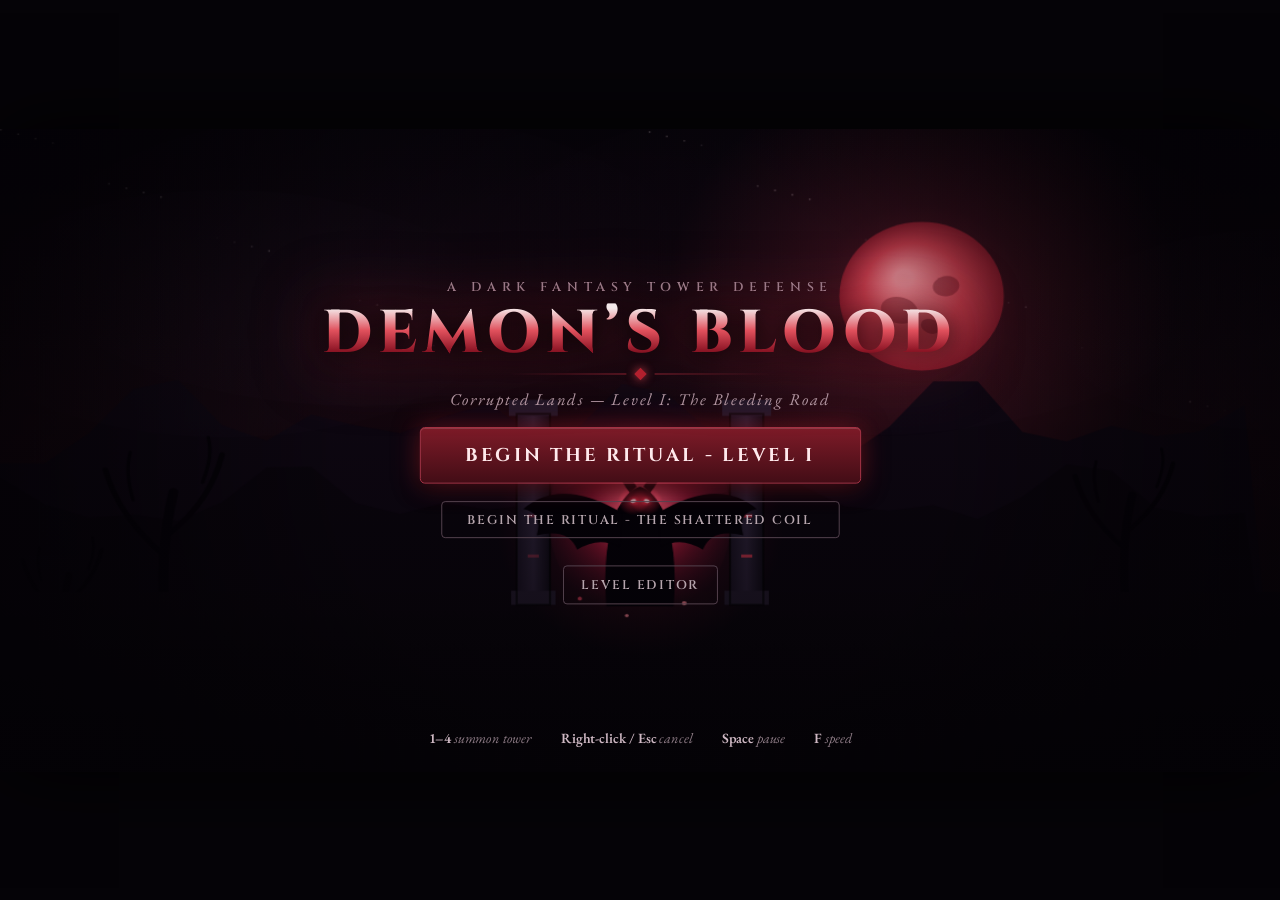
<file: index.html>
<!DOCTYPE html>
<html lang="en">
<head>
<meta charset="UTF-8">
<meta name="viewport" content="width=device-width, initial-scale=1">
<title>Demon's Blood — Dark Fantasy Tower Defense</title>
<link rel="preconnect" href="https://fonts.googleapis.com">
<link rel="preconnect" href="https://fonts.gstatic.com" crossorigin>
<link href="https://fonts.googleapis.com/css2?family=Cinzel:wght@400;600;800&family=EB+Garamond:ital,wght@0,400;0,600;1,400&display=swap" rel="stylesheet">
<link rel="stylesheet" href="css/style.css?v=46">
</head>
<body>

<div id="stage">
  <canvas id="game" width="1152" height="640"></canvas>

  <!-- ==================== IN-GAME HUD ==================== -->
  <div id="hud" class="hidden">

    <div id="top-bar">
      <div class="stat" id="stat-lives" title="Portal Integrity">
        <svg viewBox="0 0 24 24" class="ico"><path d="M12 21s-7.5-4.9-9.6-9.3C.7 8.3 2.4 4.6 5.8 3.7c2-.5 4.2.3 5.4 2 1.2-1.7 3.4-2.5 5.4-2 3.4.9 5.1 4.6 3.4 8C19.5 16.1 12 21 12 21z"/></svg>
        <span id="val-lives">20</span>
      </div>
      <div class="stat" id="stat-gold" title="Blood Gold">
        <svg viewBox="0 0 24 24" class="ico gold"><circle cx="12" cy="12" r="8.5"/><circle cx="12" cy="12" r="5.2" class="inner"/></svg>
        <span id="val-gold">220</span>
      </div>
      <div class="stat" id="stat-wave" title="Wave">
        <svg viewBox="0 0 24 24" class="ico"><path d="M5 21V4.5c0-.6.7-.9 1.1-.4L8 6.5l2-2.4c.4-.5 1.1-.2 1.1.4V15c0 .6.7.9 1.1.4L14 13l2 2.4c.4.5 1.1.2 1.1-.4"/></svg>
        <span id="val-wave">Wave 0 / 10</span>
      </div>
      <div class="spacer"></div>
      <button class="hud-btn" id="btn-pause" title="Pause (Space)">&#10074;&#10074;</button>
      <button class="hud-btn" id="btn-speed" title="Game speed (F)">1&times;</button>
    </div>

    <div id="boss-bar" class="hidden">
      <div id="boss-name">The Blood Warden</div>
      <div class="bar-track"><div id="boss-fill"></div></div>
    </div>

    <div id="banner" class="hidden"></div>

    <!-- Tower info panel -->
    <div id="info-panel" class="hidden">
      <button id="btn-close-panel" title="Close">&times;</button>
      <div class="ip-gem" id="ip-gem"></div>
      <h3 id="ip-title">Blood Spire</h3>
      <div id="ip-level">Level I</div>
      <ul id="ip-stats"></ul>
      <button id="btn-upgrade" class="panel-btn">Upgrade</button>
      <button id="btn-sell" class="panel-btn alt">Sell</button>
    </div>

    <!-- Enemy info panel -->
    <div id="enemy-panel" class="hidden">
      <button id="btn-close-enemy" title="Close">&times;</button>
      <div class="ip-gem" id="ep-gem"></div>
      <h3 id="ep-title">Imp</h3>
      <div id="ep-sub">Foe</div>
      <ul id="ep-stats"></ul>
    </div>

    <!-- Tower shop -->
    <div id="shop">
      <div class="tower-card" data-type="blood">
        <div class="tc-key">1</div>
        <canvas width="76" height="76"></canvas>
        <div class="tc-name">Blood Spire</div>
        <div class="tc-cost"><span class="coin"></span><span class="cost-val">50</span></div>
      </div>
      <div class="tower-card" data-type="frost">
        <div class="tc-key">2</div>
        <canvas width="76" height="76"></canvas>
        <div class="tc-name">Frost Shrine</div>
        <div class="tc-cost"><span class="coin"></span><span class="cost-val">65</span></div>
      </div>
      <div class="tower-card" data-type="doom">
        <div class="tc-key">3</div>
        <canvas width="76" height="76"></canvas>
        <div class="tc-name">Doom Spire</div>
        <div class="tc-cost"><span class="coin"></span><span class="cost-val">90</span></div>
      </div>
      <div class="tower-card" data-type="soul">
        <div class="tc-key">4</div>
        <canvas width="76" height="76"></canvas>
        <div class="tc-name">Soul Altar</div>
        <div class="tc-cost"><span class="coin"></span><span class="cost-val">75</span></div>
      </div>
      <div class="tower-card" data-type="seeker">
        <div class="tc-key">5</div>
        <canvas width="76" height="76"></canvas>
        <div class="tc-name">Seeker Spire</div>
        <div class="tc-cost"><span class="coin"></span><span class="cost-val">120</span></div>
      </div>
    </div>

    <button id="btn-wave">
      <span id="wave-label">Call Wave 1</span>
      <span id="wave-bonus">+0</span>
    </button>

    <div id="toasts"></div>
    <div id="wave-bar"></div>
    <div id="wave-tip" class="hidden"></div>
    <div id="tower-tip" class="hidden"></div>
  </div>

  <!-- ==================== TITLE SCREEN ==================== -->
  <div id="title-screen" class="screen">
    <div class="title-logo">
      <div class="title-pre">A Dark Fantasy Tower Defense</div>
      <h1>Demon&rsquo;s Blood</h1>
      <div class="title-rule"><span></span><i></i><span></span></div>
      <div class="title-sub">Corrupted Lands &mdash; Level I: The Bleeding Road</div>
    </div>
    <button id="btn-start" class="btn-main">Begin the Ritual - Level I</button>
    <button id="btn-start-custom" class="btn-ghost">Begin the Ritual - The Shattered Coil</button>
    <a href="level_editor.html" class="btn-ghost" style="margin-top:10px;text-decoration:none;padding:10px 18px">Level Editor</a>
    <div class="title-tips">
      <span><b>1&ndash;4</b> summon tower</span>
      <span><b>Right-click / Esc</b> cancel</span>
      <span><b>Space</b> pause</span>
      <span><b>F</b> speed</span>
    </div>
  </div>

  <!-- ==================== DIFFICULTY ==================== -->
  <div id="difficulty-screen" class="screen hidden">
    <div class="screen-box difficulty-box">
      <h2>Prepare the Ritual</h2>
      <div class="result-sub">Choose your burden</div>
      <div class="diff-row">
        <div class="diff-label">Difficulty</div>
        <div class="diff-value"><span id="diff-num">0</span> / 10</div>
      </div>
      <input id="diff-slider" class="diff-slider" type="range" min="0" max="10" step="1" value="0">
      <div class="diff-desc" id="diff-desc">Enemy HP: +0%</div>
      <button id="btn-continue" class="btn-main">To Battle</button>
      <button id="btn-back-title" class="btn-ghost">Back</button>
    </div>
  </div>

  <!-- ==================== PAUSE ==================== -->
  <div id="pause-screen" class="screen hidden">
    <div class="screen-box">
      <h2>Ritual Suspended</h2>
      <button id="btn-resume" class="btn-main">Resume</button>
    </div>
  </div>

  <!-- ==================== VICTORY ==================== -->
  <div id="victory-screen" class="screen hidden">
    <div class="screen-box">
      <h2 class="good">The Road is Purged</h2>
      <div class="result-sub">The Bleeding Road endures your vigil.</div>
      <div class="result-stats">
        <div><span class="rs-val" id="v-kills">0</span><span class="rs-key">Slain</span></div>
        <div><span class="rs-val" id="v-gold">0</span><span class="rs-key">Gold Earned</span></div>
        <div><span class="rs-val" id="v-time">0:00</span><span class="rs-key">Time</span></div>
      </div>
      <button id="btn-replay-win" class="btn-main">Ritual Again</button>
      <button id="btn-menu-win" class="btn-ghost">Main Menu</button>
    </div>
  </div>

  <!-- ==================== DEFEAT ==================== -->
  <div id="defeat-screen" class="screen hidden">
    <div class="screen-box">
      <h2 class="bad">The Portal Has Fallen</h2>
      <div class="result-sub">Blood floods the mortal realm.</div>
      <div class="result-stats">
        <div><span class="rs-val" id="d-waves">0</span><span class="rs-key">Waves Held</span></div>
        <div><span class="rs-val" id="d-kills">0</span><span class="rs-key">Slain</span></div>
        <div><span class="rs-val" id="d-time">0:00</span><span class="rs-key">Time</span></div>
      </div>
      <button id="btn-replay-lose" class="btn-main">Ritual Again</button>
      <button id="btn-menu-lose" class="btn-ghost">Main Menu</button>
    </div>
  </div>

  <div id="damage-flash"></div>
</div>

<script src="js/sprites.js?v=46"></script>
<script src="js/custom_levels.js?v=46"></script>
<script src="js/game.js?v=46"></script>
</body>
</html>
</file>
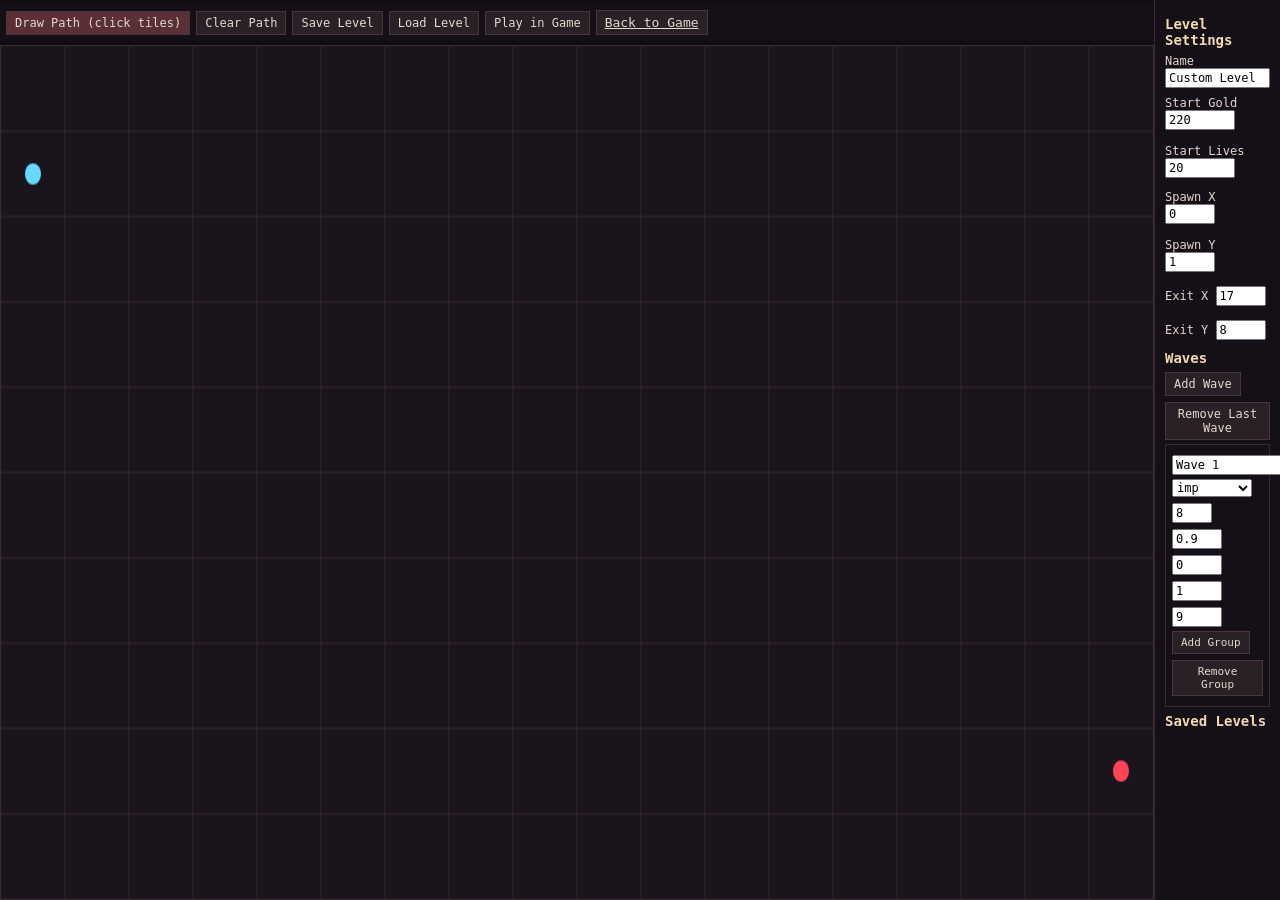
<file: level_editor.html>
<!DOCTYPE html>
<html lang="en">
<head>
<meta charset="UTF-8">
<meta name="viewport" content="width=device-width, initial-scale=1">
<title>Demon's Blood - Level Editor</title>
<style>
*{box-sizing:border-box;font-family:monospace}
body{margin:0;background:#110d14;color:#e6d7cf}
.wrap{display:flex;height:100vh}
.left{flex:1;display:flex;flex-direction:column}
.right{width:380px;background:#151017;border-left:1px solid #3a2a2f;overflow:auto;padding:10px}
canvas{background:#1a151d;flex:1;border:1px solid #3a2a2f}
h2{margin:6px 0;font-size:14px;color:#f4d9b3}
label{display:block;margin:4px 0;font-size:12px}
input,select,button{font-size:12px}
.row{display:flex;gap:6px;align-items:center;margin:4px 0;flex-wrap:wrap}
.btn{background:#2a2126;border:1px solid #4a353a;color:#e6d7cf;padding:4px 8px;cursor:pointer}
.btn.active{background:#5a2f35}
.list{border:1px solid #3a2a2f;padding:6px;margin:6px 0}
.wave{border:1px solid #3a2a2f;padding:6px;margin:4px 0}
.small{font-size:11px}
</style>
</head>
<body>
<div class="wrap">
  <div class="left">
    <div class="row" style="padding:6px;background:#151017">
      <button class="btn" id="tool-path">Draw Path (click tiles)</button>
      <button class="btn" id="tool-clear">Clear Path</button>
      <button class="btn" id="save">Save Level</button>
      <button class="btn" id="load">Load Level</button>
      <button class="btn" id="play">Play in Game</button>
      <a href="index.html" class="btn">Back to Game</a>
    </div>
    <canvas id="c" width="1152" height="640"></canvas>
  </div>
  <div class="right">
    <h2>Level Settings</h2>
    <label>Name <input id="lname" style="width:100%" value="Custom Level"></label>
    <div class="row"><label>Start Gold <input id="sgold" type="number" value="220" style="width:70px"></label><label>Start Lives <input id="slives" type="number" value="20" style="width:70px"></label></div>
    <div class="row"><label>Spawn X <input id="sx" type="number" value="0" style="width:50px"></label><label>Spawn Y <input id="sy" type="number" value="1" style="width:50px"></label><label>Exit X <input id="ex" type="number" value="17" style="width:50px"></label><label>Exit Y <input id="ey" type="number" value="8" style="width:50px"></label></div>
    
    <h2>Waves</h2>
    <div class="row"><button class="btn" id="addwave">Add Wave</button><button class="btn" id="rmwave">Remove Last Wave</button></div>
    <div id="waves"></div>
    
    <h2>Saved Levels</h2>
    <div id="saved"></div>
  </div>
</div>
<script>
const W=1152,H=640,T=64,COLS=18,ROWS=10;
const c=document.getElementById('c'),ctx=c.getContext('2d');
let path=[];
let tool='path';
document.getElementById('tool-path').onclick=()=>{tool='path';document.getElementById('tool-path').classList.add('active');document.getElementById('tool-clear').classList.remove('active');};
document.getElementById('tool-clear').onclick=()=>{tool='clear';document.getElementById('tool-clear').classList.add('active');document.getElementById('tool-path').classList.remove('active');};
document.getElementById('tool-path').classList.add('active');

c.addEventListener('click',e=>{
  const rect=c.getBoundingClientRect(); const x=Math.floor((e.clientX-rect.left)/rect.width*COLS); const y=Math.floor((e.clientY-rect.top)/rect.height*ROWS);
  if(tool==='path'){
    const key=x+','+y;
    if(!path.includes(key)) path.push(key);
  }else if(tool==='clear'){
    path=path.filter(k=>k!==x+','+y);
  }
  draw();
});

function draw(){
  ctx.fillStyle='#1a151d'; ctx.fillRect(0,0,W,H);
  for(let y=0;y<ROWS;y++) for(let x=0;x<COLS;x++){
    ctx.strokeStyle='rgba(120,90,80,0.15)'; ctx.strokeRect(x*T,y*T,T,T);
  }
  ctx.fillStyle='rgba(160,80,90,0.6)';
  for(const k of path){const [x,y]=k.split(',').map(Number); ctx.fillRect(x*T+2,y*T+2,T-4,T-4);}
  ctx.fillStyle='#66d9ff';
  const sx=+document.getElementById('sx').value,sy=+document.getElementById('sy').value;
  ctx.beginPath(); ctx.arc((sx+0.5)*T,(sy+0.5)*T,8,0,Math.PI*2); ctx.fill();
  ctx.fillStyle='#ff4455';
  const ex=+document.getElementById('ex').value,ey=+document.getElementById('ey').value;
  ctx.beginPath(); ctx.arc((ex+0.5)*T,(ey+0.5)*T,8,0,Math.PI*2); ctx.fill();
}
draw(); setInterval(draw,200);

const EN=['imp','ghoul','wraith','colossus','warden'];
let waves=[];
function addWave(){
  waves.push({name:'Wave '+(waves.length+1), groups:[{type:'imp',count:8,interval:0.9,delay:0,hpMul:1,bounty:9}]});
  renderWaves();
}
document.getElementById('addwave').onclick=addWave;
document.getElementById('rmwave').onclick=()=>{waves.pop();renderWaves();};
function renderWaves(){
  const div=document.getElementById('waves'); div.innerHTML='';
  waves.forEach((w,wi)=>{
    const d=document.createElement('div'); d.className='wave';
    d.innerHTML='<div class="row"><input value="'+w.name+'" data-w="'+wi+'" data-f="name" style="flex:1"></div>';
    w.groups.forEach((g,gi)=>{
      d.innerHTML+='<div class="row small"><select data-w="'+wi+'" data-g="'+gi+'" data-f="type">'+EN.map(e=>'<option value="'+e+'" '+(e===g.type?'selected':'')+'>'+e+'</option>').join('')+'</select><input type="number" value="'+g.count+'" data-w="'+wi+'" data-g="'+gi+'" data-f="count" style="width:40px" title="count"><input type="number" step="0.1" value="'+g.interval+'" data-w="'+wi+'" data-g="'+gi+'" data-f="interval" style="width:50px" title="interval"><input type="number" step="0.1" value="'+g.delay+'" data-w="'+wi+'" data-g="'+gi+'" data-f="delay" style="width:50px" title="delay"><input type="number" step="0.01" value="'+g.hpMul+'" data-w="'+wi+'" data-g="'+gi+'" data-f="hpMul" style="width:50px" title="hpMul"><input type="number" value="'+g.bounty+'" data-w="'+wi+'" data-g="'+gi+'" data-f="bounty" style="width:50px" title="bounty"></div>';
    });
    d.innerHTML+='<div class="row"><button class="btn small" data-a="addg" data-w="'+wi+'">Add Group</button><button class="btn small" data-a="rmg" data-w="'+wi+'">Remove Group</button></div>';
    div.appendChild(d);
  });
  div.querySelectorAll('input,select').forEach(el=>{
    el.onchange=()=>{
      const wi=+el.dataset.w, gi=el.dataset.g!==undefined?+el.dataset.g:-1, f=el.dataset.f, a=el.dataset.a;
      if(a==='addg'){waves[wi].groups.push({type:'imp',count:4,interval:1,delay:0,hpMul:1,bounty:9}); renderWaves(); return;}
      if(a==='rmg'){waves[wi].groups.pop(); renderWaves(); return;}
      if(gi>=0){
        waves[wi].groups[gi][f]=(el.type==='number')?parseFloat(el.value):el.value;
      }else waves[wi][f]=el.value;
    };
  });
  div.querySelectorAll('button[data-a]').forEach(b=>b.onclick=()=>{eval(b.getAttribute('onclick')||''); /* simplified */ const wi=+b.dataset.w,a=b.dataset.a;if(a==='addg'){waves[wi].groups.push({type:'imp',count:4,interval:1,delay:0,hpMul:1,bounty:9});renderWaves();} if(a==='rmg'){waves[wi].groups.pop();renderWaves();}});
}
addWave();

function getLevel(){
  return {
    name:document.getElementById('lname').value,
    startGold:+document.getElementById('sgold').value,
    startLives:+document.getElementById('slives').value,
    path:path,
    spawn:{x:+document.getElementById('sx').value,y:+document.getElementById('sy').value},
    exit:{x:+document.getElementById('ex').value,y:+document.getElementById('ey').value},
    waves:waves
  };
}

document.getElementById('save').onclick=()=>{
  const levels=JSON.parse(localStorage.getItem('db_levels')||'[]');
  const lvl=getLevel();
  levels.push(lvl);
  localStorage.setItem('db_levels',JSON.stringify(levels));
  refreshSaved();
  alert('Saved');
};

function refreshSaved(){
  const levels=JSON.parse(localStorage.getItem('db_levels')||'[]');
  const div=document.getElementById('saved'); div.innerHTML='';
  levels.forEach((l,i)=>{
    const d=document.createElement('div'); d.className='row';
    d.innerHTML='<span class="small">'+l.name+'</span><button class="btn small" data-l="'+i+'" data-a="play">Play</button><button class="btn small" data-l="'+i+'" data-a="del">Del</button>';
    div.appendChild(d);
  });
  div.querySelectorAll('button').forEach(b=>{
    b.onclick=()=>{
      const i=+b.dataset.l, a=b.dataset.a;
      const levels=JSON.parse(localStorage.getItem('db_levels')||'[]');
      if(a==='del'){levels.splice(i,1);localStorage.setItem('db_levels',JSON.stringify(levels));refreshSaved();return;}
      if(a==='play'){localStorage.setItem('db_custom_play',JSON.stringify(levels[i]));location.href='index.html?custom=1';}
    };
  });
}
refreshSaved();
document.getElementById('play').onclick=()=>{const lvl=getLevel(); localStorage.setItem('db_custom_play',JSON.stringify(lvl)); const levels=JSON.parse(localStorage.getItem('db_levels')||'[]'); levels.push(lvl); localStorage.setItem('db_levels',JSON.stringify(levels)); location.href='index.html?custom=1';};
document.getElementById('load').onclick=()=>{
  const levels=JSON.parse(localStorage.getItem('db_levels')||'[]');
  if(!levels.length)return alert('none');
  const l=levels[levels.length-1];
  document.getElementById('lname').value=l.name; document.getElementById('sgold').value=l.startGold; document.getElementById('slives').value=l.startLives;
  document.getElementById('sx').value=l.spawn.x; document.getElementById('sy').value=l.spawn.y; document.getElementById('ex').value=l.exit.x; document.getElementById('ey').value=l.exit.y;
  path=l.path||[]; waves=l.waves||[]; renderWaves(); draw();
};
</script>
</body>
</html>
</file>
<file: css/style.css>
/* ============================================================
   DEMON'S BLOOD — dark fantasy interface
   ============================================================ */
:root {
  --blood: #b3202e;
  --blood-bright: #e04552;
  --bone: #d8cfbc;
  --gold: #d9a441;
  --panel-0: #1c161d;
  --panel-1: #120d13;
  --panel-line: #4a3a44;
  --text: #cfc4c9;
  --text-dim: #8d8189;
}

* { margin: 0; padding: 0; box-sizing: border-box; user-select: none; -webkit-user-select: none; }

html, body {
  width: 100%; height: 100%;
  background: #050307;
  overflow: hidden;
  font-family: "EB Garamond", Georgia, serif;
  color: var(--text);
  cursor: default;
}

.hidden { display: none !important; }

/* ---------- stage (scales to fit window) ---------- */
#stage {
  position: absolute;
  width: 1314px; height: 660px;
  transform-origin: 0 0;
  overflow: hidden;
  background: #0a070c;
  box-shadow: 0 0 80px rgba(0,0,0,.9);
}
/* The level is drawn into its own smaller box on the left of the stage so the
   tower interface, stats and controls fit alongside it in the right sidebar.
   The canvas buffer stays 1152x640 but its CSS box (and therefore its hit
   area) is reduced, so the browser scales the drawing to fit. */
#game {
  position: absolute;
  left: 0; top: 44px;
  width: 1044px; height: 584px;
  display: block;
  border-radius: 0 4px 4px 0;
  box-shadow: 0 0 0 1px #3a2b36;
}
#game.title-bg {
  top: 0;
  width: 1314px; height: 660px;
  border-radius: 0;
  box-shadow: none;
}

/* ============================================================
   HUD
   ============================================================ */
#hud { position: absolute; inset: 0; pointer-events: none; }
#hud button, #hud .tower-card { pointer-events: auto; }

/* ---------- top bar ---------- */
#top-bar {
  position: absolute; top: 0; left: 0; right: 0;
  height: 44px;
  display: flex; align-items: center; gap: 10px;
  padding: 0 12px;
  background: linear-gradient(180deg, rgba(24,17,24,.96), rgba(12,8,13,.9) 70%, rgba(12,8,13,0));
  border-bottom: 1px solid rgba(90,66,78,.4);
  z-index: 3;
}
.stat {
  display: flex; align-items: center; gap: 7px;
  font-family: "Cinzel", serif; font-weight: 600; font-size: 16px;
  color: var(--bone);
  padding: 3px 12px;
  background: linear-gradient(180deg, #241b24, #17111a);
  border: 1px solid #443443;
  border-radius: 4px;
  box-shadow: inset 0 1px 0 rgba(255,255,255,.05), 0 2px 5px rgba(0,0,0,.5);
  min-width: 96px;
}
.stat .ico { width: 17px; height: 17px; fill: var(--blood-bright); filter: drop-shadow(0 0 4px rgba(224,69,82,.7)); }
.stat .ico.gold { fill: var(--gold); filter: drop-shadow(0 0 4px rgba(217,164,65,.7)); }
.stat .ico .inner { fill: none; stroke: rgba(0,0,0,.45); stroke-width: 1.6; }
#stat-gold span { color: var(--gold); }
#stat-wave span { font-size: 14px; letter-spacing: .5px; }

.spacer { flex: 1; }

.hud-btn {
  width: 38px; height: 30px;
  font-family: "Cinzel", serif; font-size: 13px; font-weight: 700;
  color: var(--bone);
  background: linear-gradient(180deg, #2a2029, #17111a);
  border: 1px solid #4a3a44; border-radius: 4px;
  cursor: pointer;
  transition: .15s;
}
.hud-btn:hover { border-color: var(--blood); color: #fff; box-shadow: 0 0 10px rgba(179,32,46,.5); }
.hud-btn.active { background: linear-gradient(180deg, #47151d, #2a0d12); border-color: var(--blood-bright); color: #ffd9dc; }
.hud-btn.fast { box-shadow: 0 0 12px rgba(224,69,82,.85); border-color: #ff6a76; color: #fff; }

/* ---------- boss bar ---------- */
#boss-bar {
  position: absolute; top: 54px; left: 522px; transform: translateX(-50%);
  width: 460px; text-align: center;
  z-index: 3;
}
#boss-name {
  font-family: "Cinzel", serif; font-size: 13px; font-weight: 800;
  letter-spacing: 4px; text-transform: uppercase;
  color: #ff8b93;
  text-shadow: 0 0 10px rgba(224,69,82,.9), 0 2px 3px #000;
  margin-bottom: 4px;
}
.bar-track {
  height: 13px; background: #120a0d;
  border: 1px solid #5c2a31; border-radius: 3px;
  box-shadow: 0 0 14px rgba(179,32,46,.35), inset 0 2px 4px rgba(0,0,0,.7);
  overflow: hidden;
}
#boss-fill {
  height: 100%; width: 100%;
  background: linear-gradient(180deg, #ff5d67, #b3202e 55%, #7a121f);
  box-shadow: 0 0 12px rgba(255,93,103,.8);
  transition: width .15s linear;
}

/* ---------- wave banner ---------- */
#banner {
  position: absolute; top: 96px; left: 522px;
  transform: translateX(-50%);
  font-family: "Cinzel", serif; font-weight: 800;
  font-size: 30px; letter-spacing: 6px; text-transform: uppercase;
  color: #f2d9dd;
  text-shadow: 0 0 18px rgba(179,32,46,.95), 0 3px 5px #000;
  white-space: nowrap;
  animation: bannerIn 3.2s ease forwards;
  pointer-events: none;
}
#banner .b-sub {
  display: block; text-align: center;
  font-family: "EB Garamond", serif; font-weight: 400; font-style: italic;
  font-size: 16px; letter-spacing: 2px; text-transform: none;
  color: var(--blood-bright); margin-top: 2px;
}
@keyframes bannerIn {
  0% { opacity: 0; transform: translateX(-50%) scale(1.35); }
  12% { opacity: 1; transform: translateX(-50%) scale(1); }
  78% { opacity: 1; }
  100% { opacity: 0; transform: translateX(-50%) translateY(-14px); }
}

/* ---------- info panel ---------- */
#info-panel, #enemy-panel {
  position: absolute; left: 1054px; bottom: 88px;
  width: 250px;
  padding: 8px 12px 10px;
  background: linear-gradient(180deg, rgba(30,23,31,.97), rgba(15,11,17,.97));
  border: 1px solid var(--panel-line);
  border-top: 2px solid var(--blood);
  border-radius: 6px;
  box-shadow: 0 8px 26px rgba(0,0,0,.65), inset 0 1px 0 rgba(255,255,255,.05);
  pointer-events: auto;
  z-index: 4;
}
#enemy-panel { border-top-color: #7a5f74; }
#btn-close-panel, #btn-close-enemy {
  position: absolute; top: 4px; right: 8px;
  background: none; border: none; color: var(--text-dim);
  font-size: 18px; line-height: 1; cursor: pointer;
}
#btn-close-panel:hover, #btn-close-enemy:hover { color: var(--blood-bright); }
.ip-gem, #ep-gem {
  width: 30px; height: 30px; margin: 0 auto 3px;
  border-radius: 50%;
  border: 1px solid #55414f;
  background: radial-gradient(circle at 35% 30%, #3a2c3a, #14101a);
  box-shadow: inset 0 0 12px rgba(0,0,0,.8);
}
#ip-title, #ep-title {
  text-align: center; font-family: "Cinzel", serif;
  font-size: 15px; font-weight: 700; color: var(--bone);
  line-height: 1.1;
}
#ip-level, #ep-sub {
  text-align: center; font-size: 12px; font-style: italic;
  color: var(--gold); letter-spacing: 1.5px; margin-bottom: 5px;
}
#ip-stats, #ep-stats {
  list-style: none; margin-bottom: 6px;
  display: grid; grid-template-columns: 1fr 1fr; gap: 0 14px;
}
#ip-stats li, #ep-stats li {
  display: flex; justify-content: space-between;
  font-size: 12.5px; padding: 1px 2px;
  border-bottom: 1px dotted rgba(120,100,110,.3);
}
#ip-stats li span:first-child, #ep-stats li span:first-child { color: var(--text-dim); }
#ip-stats li span:last-child, #ep-stats li span:last-child { color: var(--bone); font-weight: 600; }

.panel-btn {
  display: block; width: 100%; margin-top: 5px;
  padding: 6px 0;
  font-family: "Cinzel", serif; font-size: 13px; font-weight: 700;
  letter-spacing: 1px;
  color: #ffe9ec;
  background: linear-gradient(180deg, #7d1a26, #4c0f18);
  border: 1px solid #a83240; border-radius: 4px;
  cursor: pointer; transition: .15s;
}
.panel-btn:hover:not(:disabled) { background: linear-gradient(180deg, #9c2231, #61121d); box-shadow: 0 0 14px rgba(224,69,82,.55); }
.panel-btn:disabled { opacity: .45; cursor: not-allowed; }
.panel-btn.alt {
  color: #ddd3c4;
  background: linear-gradient(180deg, #383038, #211b23);
  border-color: #554554;
}
.panel-btn.alt:hover { background: linear-gradient(180deg, #4a3f49, #2b232d); box-shadow: 0 0 10px rgba(0,0,0,.6); }

/* ---------- tower shop hover tooltip ---------- */
#tower-tip {
  position: absolute;
  right: 272px;
  width: 236px;
  padding: 9px 11px 10px;
  background: linear-gradient(180deg, rgba(32,24,34,.98), rgba(14,10,16,.98));
  border: 1px solid var(--panel-line);
  border-right: 3px solid var(--blood);
  border-radius: 6px;
  box-shadow: 0 10px 30px rgba(0,0,0,.7), inset 0 1px 0 rgba(255,255,255,.05);
  pointer-events: none;
  z-index: 6;
}
#tower-tip.hidden { display: none; }
.tt-name {
  font-family: "Cinzel", serif; font-size: 14px; font-weight: 700;
  color: var(--bone); line-height: 1.1;
}
.tt-cost {
  font-size: 12px; font-weight: 600; color: var(--gold); margin: 2px 0 6px;
}
.tt-desc {
  font-size: 12px; font-style: italic; color: var(--text-dim);
  line-height: 1.35; margin-bottom: 7px;
}
.tt-stats {
  list-style: none;
  display: grid; grid-template-columns: 1fr 1fr; gap: 0 12px;
}
.tt-stats li {
  display: flex; justify-content: space-between;
  font-size: 12px; padding: 1px 0;
  border-bottom: 1px dotted rgba(120,100,110,.3);
}
.tt-stats li span:first-child { color: var(--text-dim); }
.tt-stats li span:last-child { color: var(--bone); font-weight: 600; }

/* ---------- shop ---------- */
#shop {
  position: absolute; left: 1054px; top: 56px;
  width: 250px;
  display: flex; flex-direction: column; gap: 4px;
  padding: 6px;
  background: linear-gradient(180deg, rgba(26,19,27,.95), rgba(11,8,13,.97));
  border: 1px solid var(--panel-line);
  border-radius: 8px;
  box-shadow: 0 0 24px rgba(0,0,0,.6), inset 0 1px 0 rgba(255,255,255,.05);
  z-index: 3;
}
.tower-card {
  position: relative;
  width: 238px; height: 36px; padding: 0 8px 0 40px;
  text-align: left;
  display: flex; flex-direction: column; justify-content: center;
  background: linear-gradient(180deg, #251d26, #161019);
  border: 1px solid #453645;
  border-radius: 6px;
  cursor: pointer;
  transition: transform .12s, border-color .12s, box-shadow .12s;
}
.tower-card canvas {
  position: absolute; left: 4px; top: 50%; transform: translateY(-50%);
  width: 30px; height: 30px; display: block;
}
.tower-card:hover { transform: translateX(-4px); border-color: #7a5f74; }
.tower-card.selected {
  border-color: var(--blood-bright);
  box-shadow: 0 0 18px rgba(224,45,62,.6), inset 0 0 12px rgba(179,32,46,.3);
  transform: translateX(-5px);
}
.tower-card.cant { filter: grayscale(.85) brightness(.65); cursor: not-allowed; }
.tower-card.cant:hover { transform: none; }
.tc-name {
  font-family: "Cinzel", serif; font-size: 11px; font-weight: 700;
  color: var(--bone); letter-spacing: .3px;
  white-space: nowrap;
}
.tc-cost {
  position: absolute; right: 8px; top: 50%; transform: translateY(-50%);
  display: flex; align-items: center; gap: 5px;
  font-size: 13px; font-weight: 600; color: var(--gold);
}
.coin {
  width: 10px; height: 10px; border-radius: 50%;
  background: radial-gradient(circle at 32% 30%, #ffe9a8, #d9a441 60%, #8a5f1d);
  box-shadow: 0 0 5px rgba(217,164,65,.8);
  display: inline-block;
}
.tc-key {
  position: absolute; top: 4px; left: 5px;
  width: 16px; height: 16px; line-height: 15px;
  font-family: "Cinzel", serif; font-size: 10px; font-weight: 700;
  color: #cdb9c6;
  background: rgba(0,0,0,.55);
  border: 1px solid #4d3d4b; border-radius: 3px;
}
.tower-card.cant .tc-cost { color: #d4525f; }

/* ---------- upcoming-waves bar (bottom of the field) ---------- */
#wave-bar {
  position: absolute; left: 0; top: 628px;
  width: 1044px; height: 32px;
  overflow: hidden;
  background: linear-gradient(180deg, rgba(18,12,18,.96), rgba(8,5,9,.98));
  border-top: 1px solid rgba(120,86,98,.5);
  box-shadow: inset 0 1px 0 rgba(255,255,255,.04);
  pointer-events: auto;
  z-index: 3;
}
#wave-track {
  position: absolute; left: 0; top: 0;
  height: 100%;
  display: flex; align-items: center; gap: 5px;
  will-change: transform;
}
.wavestone {
  position: relative;
  flex: 0 0 136px;
  width: 136px;
  height: 22px;
  display: flex; align-items: center; justify-content: center;
  font-family: "Cinzel", serif; font-size: 12px; font-weight: 700;
  color: #9a8792;
  background: linear-gradient(180deg, #241c25, #161019);
  border: 1px solid #423341;
  border-radius: 4px;
  cursor: pointer;
  transition: .12s;
}
.wavestone .ws-num { line-height: 1; }
.wavestone.done { color: #5f525c; border-color: #2e2530; background: #100b12; }
.wavestone.passed { visibility: hidden; }
.wavestone.current {
  color: #ffe4e7;
  background: linear-gradient(180deg, #7d1a26, #4c0f18);
  border-color: #b8394a;
  box-shadow: 0 0 12px rgba(224,45,62,.6);
}
.wavestone.soon { color: #cdb9c6; border-color: #55454f; }
.wavestone:hover { border-color: var(--blood-bright); color: #fff; }
.wavestone.current:hover { color: #fff; }

#wave-tip {
  position: absolute; left: 0; top: 0;
  width: 250px;
  padding: 8px 11px 9px;
  background: linear-gradient(180deg, rgba(32,24,34,.98), rgba(14,10,16,.98));
  border: 1px solid var(--panel-line);
  border-bottom: 3px solid var(--blood);
  border-radius: 6px;
  box-shadow: 0 10px 30px rgba(0,0,0,.7), inset 0 1px 0 rgba(255,255,255,.05);
  pointer-events: none;
  z-index: 7;
}
#wave-tip.hidden { display: none; }
.wt-title {
  font-family: "Cinzel", serif; font-size: 13.5px; font-weight: 700;
  color: var(--bone); line-height: 1.15;
}
.wt-sub { font-size: 11.5px; font-style: italic; color: var(--gold); margin: 1px 0 6px; }
.wt-row {
  display: flex; align-items: baseline; justify-content: space-between;
  gap: 8px; font-size: 12px; padding: 2px 0;
  border-bottom: 1px dotted rgba(120,100,110,.3);
}
.wt-row .wt-enemy { color: var(--bone); font-weight: 600; }
.wt-row .wt-enemy .wt-count { color: var(--gold); font-weight: 700; margin-left: 3px; }
.wt-row .wt-meta { color: var(--text-dim); white-space: nowrap; }

/* ---------- wave button ---------- */
#btn-wave {
  position: absolute; left: 1054px; bottom: 14px;
  width: 250px;
  display: flex; flex-direction: column; align-items: center; gap: 1px;
  padding: 9px 10px;
  font-family: "Cinzel", serif; font-weight: 800; font-size: 14px;
  letter-spacing: 1px;
  color: #ffe4e7;
  background: linear-gradient(180deg, #85202c, #4a0f18);
  border: 1px solid #b8394a; border-radius: 6px;
  cursor: pointer;
  box-shadow: 0 0 18px rgba(179,32,46,.45), inset 0 1px 0 rgba(255,255,255,.12);
  transition: .15s;
  animation: wavePulse 1.8s ease-in-out infinite;
  z-index: 4;
}
#btn-wave:hover { background: linear-gradient(180deg, #a12735, #5d131e); box-shadow: 0 0 26px rgba(224,69,82,.7); }
#btn-wave:disabled {
  animation: none; opacity: .5; cursor: default;
  background: linear-gradient(180deg, #342733, #1d151f); border-color: #4a3a44;
  box-shadow: none;
}
#wave-bonus { font-family: "EB Garamond", serif; font-size: 12.5px; font-weight: 600; color: var(--gold); letter-spacing: .5px; }
@keyframes wavePulse {
  0%, 100% { box-shadow: 0 0 14px rgba(179,32,46,.4); }
  50% { box-shadow: 0 0 26px rgba(224,69,82,.75); }
}

/* ---------- toasts ---------- */
#toasts {
  position: absolute; left: 12px; bottom: 48px;
  display: flex; flex-direction: column-reverse; gap: 6px;
  pointer-events: none;
}
.toast {
  font-size: 14.5px; font-style: italic;
  color: #e8d9dd;
  padding: 6px 12px;
  background: rgba(16,11,17,.92);
  border-left: 3px solid var(--blood);
  border-radius: 3px;
  box-shadow: 0 3px 10px rgba(0,0,0,.55);
  animation: toastIn .25s ease, toastOut .5s ease 2.6s forwards;
}
.toast.warn { border-left-color: var(--gold); color: #f3dfb6; }
@keyframes toastIn { from { opacity: 0; transform: translateX(-18px); } }
@keyframes toastOut { to { opacity: 0; transform: translateX(-14px); } }

/* ============================================================
   SCREENS (title / pause / end)
   ============================================================ */
.screen {
  position: absolute; inset: 0;
  display: flex; flex-direction: column; align-items: center; justify-content: center;
  gap: 18px;
  padding: 24px 20px 44px;
  background: radial-gradient(ellipse at 50% 42%, rgba(20,8,14,.55), rgba(4,2,5,.93) 78%);
  z-index: 20;
}
#title-screen {
  background: linear-gradient(180deg, rgba(4,2,6,.25), rgba(4,2,6,.15) 45%, rgba(4,2,6,.75));
}

.title-logo { text-align: center; }
.title-pre {
  font-family: "Cinzel", serif; font-size: 13px; font-weight: 600;
  letter-spacing: 6px; text-transform: uppercase;
  color: #9a7f8d;
  margin-bottom: 8px;
}
h1 {
  font-family: "Cinzel", serif; font-weight: 800;
  font-size: 62px; letter-spacing: 6px; text-transform: uppercase;
  line-height: 1;
  background: linear-gradient(180deg, #f4e9ea 8%, #e0505c 45%, #8e1626 78%, #4d0a14);
  -webkit-background-clip: text; background-clip: text;
  -webkit-text-fill-color: transparent; color: transparent;
  filter: drop-shadow(0 3px 12px rgba(0,0,0,.9)) drop-shadow(0 0 34px rgba(179,32,46,.5));
}
.title-rule { display: flex; align-items: center; justify-content: center; gap: 10px; margin-top: 6px; }
.title-rule span { width: 120px; height: 1px; background: linear-gradient(90deg, transparent, #8e2231); }
.title-rule span:last-child { transform: scaleX(-1); }
.title-rule i {
  width: 9px; height: 9px; background: var(--blood);
  transform: rotate(45deg);
  box-shadow: 0 0 10px rgba(224,69,82,.9);
}
.title-sub {
  margin-top: 10px;
  font-style: italic; font-size: 17px; letter-spacing: 2px;
  color: #b39aa6;
}

.btn-main {
  font-family: "Cinzel", serif; font-weight: 700; font-size: 19px;
  letter-spacing: 3px; text-transform: uppercase;
  color: #ffe9ec;
  padding: 15px 46px;
  background: linear-gradient(180deg, #7e1b28, #430d16);
  border: 1px solid #b2374a; border-radius: 5px;
  cursor: pointer;
  box-shadow: 0 0 26px rgba(179,32,46,.5), inset 0 1px 0 rgba(255,255,255,.15), 0 6px 18px rgba(0,0,0,.6);
  transition: .18s;
}
.btn-main:hover {
  background: linear-gradient(180deg, #9c2233, #56111c);
  box-shadow: 0 0 40px rgba(224,69,82,.8), inset 0 1px 0 rgba(255,255,255,.2), 0 6px 18px rgba(0,0,0,.6);
  transform: translateY(-2px);
}
.btn-ghost {
  font-family: "Cinzel", serif; font-size: 13px; font-weight: 600;
  letter-spacing: 2px; text-transform: uppercase;
  color: #b7a6ae; background: none;
  border: 1px solid #55424f; border-radius: 4px;
  padding: 9px 26px; cursor: pointer; transition: .15s;
}
.btn-ghost:hover { color: #fff; border-color: #8d6f80; }

.title-tips {
  position: absolute; bottom: 26px;
  display: flex; gap: 30px;
  font-size: 14.5px; font-style: italic; color: #8d7b85;
}
.title-tips b { color: #cfb9c4; font-style: normal; font-weight: 600; }

.screen-box {
  text-align: center;
  padding: 40px 60px;
  background: linear-gradient(180deg, rgba(30,22,31,.97), rgba(13,9,15,.98));
  border: 1px solid #55414f;
  border-top: 3px solid var(--blood);
  border-radius: 8px;
  box-shadow: 0 20px 70px rgba(0,0,0,.85), 0 0 60px rgba(179,32,46,.18);
  display: flex; flex-direction: column; align-items: center; gap: 16px;
}
.screen-box h2 {
  font-family: "Cinzel", serif; font-weight: 800; font-size: 34px;
  letter-spacing: 4px; text-transform: uppercase; color: var(--bone);
}
.screen-box h2.good { color: #e8d9b8; text-shadow: 0 0 24px rgba(217,164,65,.5); }
.screen-box h2.bad { color: #e45563; text-shadow: 0 0 24px rgba(224,69,82,.6); }
.result-sub { font-style: italic; font-size: 17px; color: var(--text-dim); margin-top: -8px; }

.result-stats { display: flex; gap: 34px; margin: 6px 0 4px; }
.result-stats > div { display: flex; flex-direction: column; gap: 3px; }
.rs-val { font-family: "Cinzel", serif; font-size: 30px; font-weight: 800; color: var(--gold); }

.difficulty-box { min-width: 420px; }
.diff-row { display: flex; align-items: baseline; justify-content: space-between; width: 100%; gap: 18px; margin-top: 4px; }
.diff-label { font-family: "Cinzel", serif; font-size: 16px; letter-spacing: 4px; text-transform: uppercase; color: #e8d9dd; }
.diff-value { font-family: "Cinzel", serif; font-size: 18px; font-weight: 700; color: var(--gold); }
.diff-slider { width: 100%; accent-color: var(--blood-bright); }
.diff-desc { font-style: italic; font-size: 16px; color: var(--text-dim); margin-top: -2px; }
.rs-key { font-size: 13px; letter-spacing: 2px; text-transform: uppercase; color: var(--text-dim); }

#damage-flash {
  position: absolute; inset: 0; z-index: 15;
  pointer-events: none;
  background: radial-gradient(ellipse at center, rgba(160,10,25,0) 40%, rgba(160,10,25,.55));
  opacity: 0;
}
#damage-flash.on { animation: dmgFlash .55s ease-out; }
@keyframes dmgFlash { 0% { opacity: 1; } 100% { opacity: 0; } }
</file>
